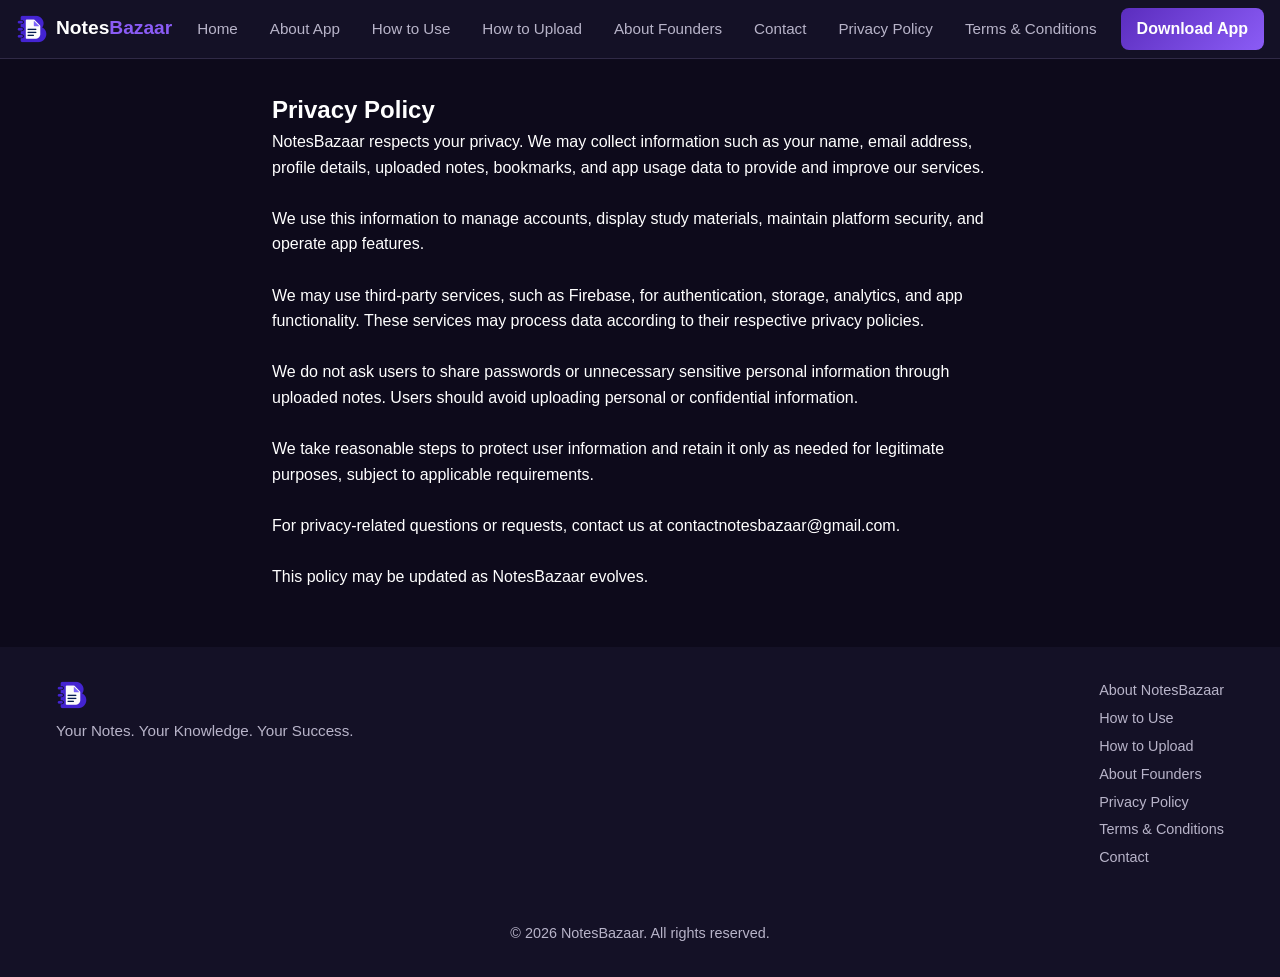
<file: privacy-policy.html>
<!DOCTYPE html>
<html lang="en">
<head>
    <meta charset="UTF-8">
    <meta http-equiv="X-UA-Compatible" content="IE=edge">
    <meta name="viewport" content="width=device-width, initial-scale=1.0">
    <title>Privacy Policy — NotesBazaar</title>
    <link rel="icon" type="image/png" sizes="32x32" href="favicon.png">
    <link rel="icon" type="image/svg+xml" href="favicon.svg">
    <link rel="shortcut icon" href="favicon.ico">
    <link rel="apple-touch-icon" href="apple-touch-icon.png">
    <link rel="stylesheet" href="style.css">
</head>
<body>
    <!-- Navigation Bar (same as index) -->
    <nav class="navbar" id="navbar">
        <div class="nav-left">
            <img src="logo.png" alt="NotesBazaar logo" class="logo">
            <a href="#" class="brand">Notes<span class="highlight">Bazaar</span></a>
        </div>
        <div class="nav-right" id="navLinks">
            <a href="index.html#hero" class="nav-link">Home</a>
            <a href="index.html#about" class="nav-link">About App</a>
            <a href="index.html#howto" class="nav-link">How to Use</a>
            <a href="index.html#upload" class="nav-link">How to Upload</a>
            <a href="index.html#creator" class="nav-link">About Founders</a>
            <a href="index.html#contact" class="nav-link">Contact</a>
            <a href="privacy-policy.html" class="nav-link">Privacy Policy</a>
            <a href="terms-and-conditions.html" class="nav-link">Terms &amp; Conditions</a>
            <a href="https://play.google.com/store/search?q=NotesBazaar&c=apps" class="btn-primary nav-button">Download App</a>
        </div>
        <button class="hamburger" id="hamburger" type="button" aria-label="Open menu" aria-controls="navLinks" aria-expanded="false">
            <span></span><span></span><span></span>
        </button>
    </nav>

    <section class="content-section" style="padding: 2rem; max-width: 800px; margin: auto;">
        <h1>Privacy Policy</h1>
        <pre style="white-space: pre-wrap; font-family: inherit;">
NotesBazaar respects your privacy. We may collect information such as your name, email address, profile details, uploaded notes, bookmarks, and app usage data to provide and improve our services.

We use this information to manage accounts, display study materials, maintain platform security, and operate app features.

We may use third-party services, such as Firebase, for authentication, storage, analytics, and app functionality. These services may process data according to their respective privacy policies.

We do not ask users to share passwords or unnecessary sensitive personal information through uploaded notes. Users should avoid uploading personal or confidential information.

We take reasonable steps to protect user information and retain it only as needed for legitimate purposes, subject to applicable requirements.

For privacy-related questions or requests, contact us at contactnotesbazaar@gmail.com.

This policy may be updated as NotesBazaar evolves.
        </pre>
    </section>

    <!-- Footer (same as index) -->
    <footer class="footer">
        <div class="container footer-container">
            <div class="footer-brand">
                <img src="logo.png" alt="NotesBazaar logo" class="logo">
                <p class="tagline">Your Notes. Your Knowledge. Your Success.</p>
            </div>
            <div class="footer-links">
                <a href="index.html#about">About NotesBazaar</a>
                <a href="index.html#howto">How to Use</a>
                <a href="index.html#upload">How to Upload</a>
                <a href="index.html#creator">About Founders</a>
                <a href="privacy-policy.html">Privacy Policy</a>
                <a href="terms-and-conditions.html">Terms &amp; Conditions</a>
                <a href="index.html#contact">Contact</a>
            </div>
            <div class="footer-copy">
                <p>© <span id="year"></span> NotesBazaar. All rights reserved.</p>
            </div>
        </div>
    </footer>
    <script src="script.js"></script>
</body>
</html>
</file>
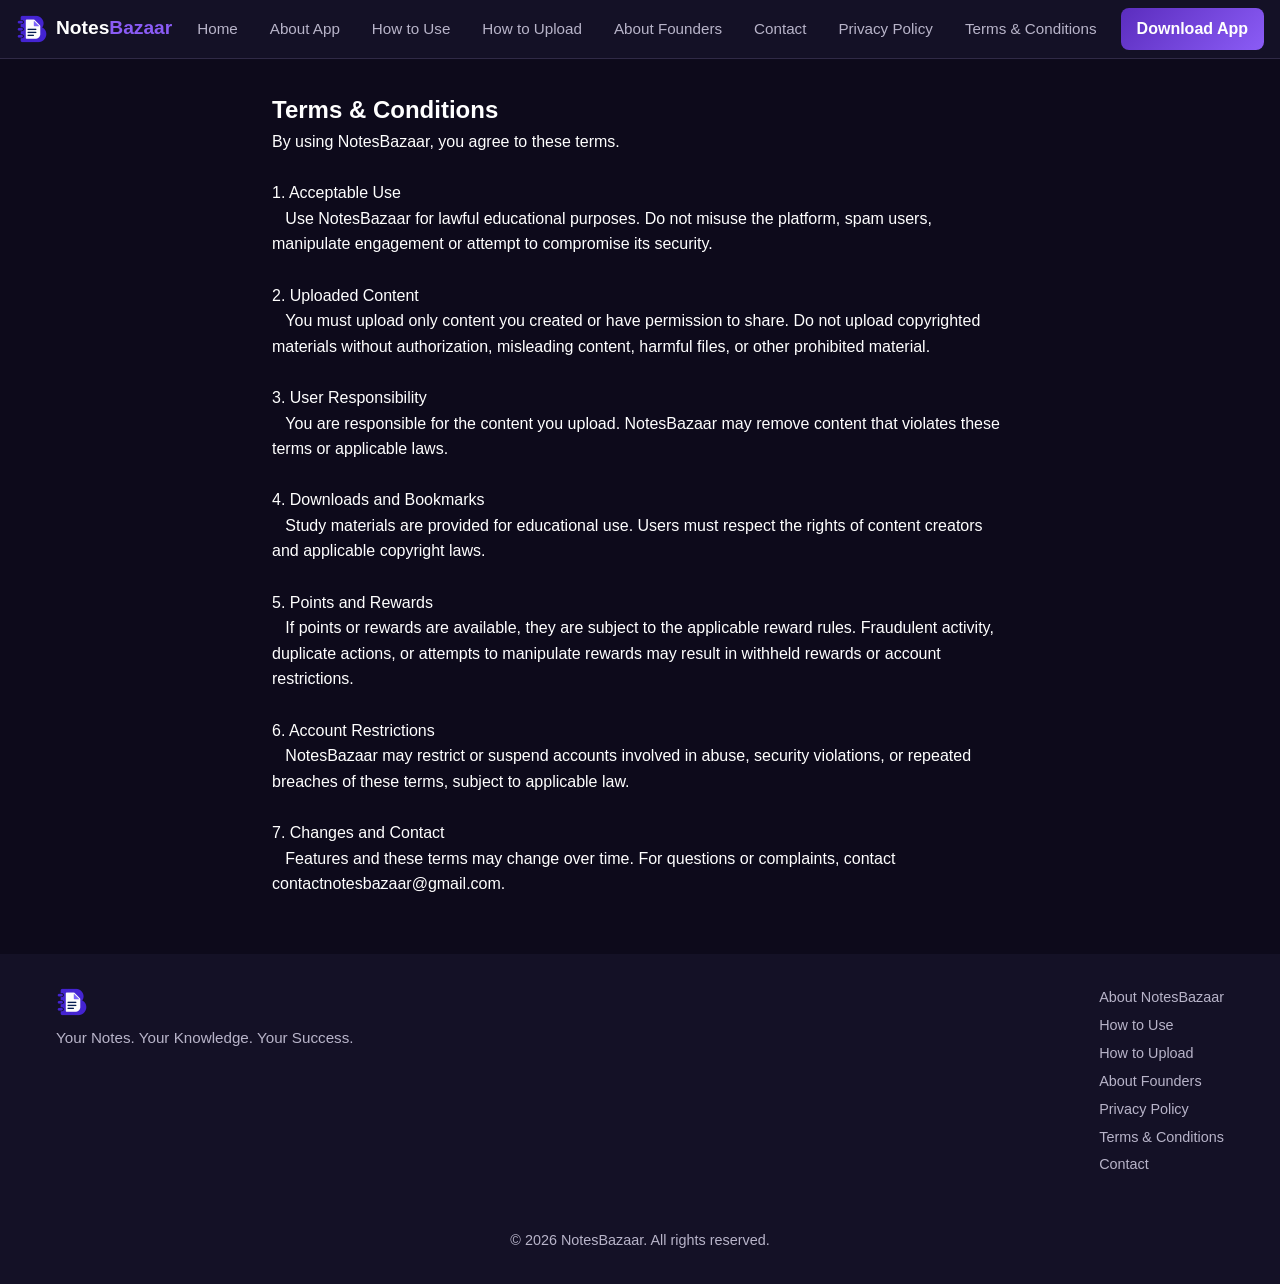
<file: terms-and-conditions.html>
<!DOCTYPE html>
<html lang="en">
<head>
    <meta charset="UTF-8">
    <meta http-equiv="X-UA-Compatible" content="IE=edge">
    <meta name="viewport" content="width=device-width, initial-scale=1.0">
    <title>Terms & Conditions — NotesBazaar</title>
    <link rel="icon" type="image/png" sizes="32x32" href="favicon.png">
    <link rel="icon" type="image/svg+xml" href="favicon.svg">
    <link rel="shortcut icon" href="favicon.ico">
    <link rel="apple-touch-icon" href="apple-touch-icon.png">
    <link rel="stylesheet" href="style.css">
</head>
<body>
    <!-- Navigation Bar (same as index) -->
    <nav class="navbar" id="navbar">
        <div class="nav-left">
            <img src="logo.png" alt="NotesBazaar logo" class="logo">
            <a href="#" class="brand">Notes<span class="highlight">Bazaar</span></a>
        </div>
        <div class="nav-right" id="navLinks">
            <a href="index.html#hero" class="nav-link">Home</a>
            <a href="index.html#about" class="nav-link">About App</a>
            <a href="index.html#howto" class="nav-link">How to Use</a>
            <a href="index.html#upload" class="nav-link">How to Upload</a>
            <a href="index.html#creator" class="nav-link">About Founders</a>
            <a href="index.html#contact" class="nav-link">Contact</a>
            <a href="privacy-policy.html" class="nav-link">Privacy Policy</a>
            <a href="terms-and-conditions.html" class="nav-link">Terms &amp; Conditions</a>
            <a href="https://play.google.com/store/search?q=NotesBazaar&c=apps" class="btn-primary nav-button">Download App</a>
        </div>
        <button class="hamburger" id="hamburger" type="button" aria-label="Open menu" aria-controls="navLinks" aria-expanded="false">
            <span></span><span></span><span></span>
        </button>
    </nav>

    <section class="content-section" style="padding: 2rem; max-width: 800px; margin: auto;">
        <h1>Terms & Conditions</h1>
        <pre style="white-space: pre-wrap; font-family: inherit;">
By using NotesBazaar, you agree to these terms.

1. Acceptable Use
   Use NotesBazaar for lawful educational purposes. Do not misuse the platform, spam users, manipulate engagement or attempt to compromise its security.

2. Uploaded Content
   You must upload only content you created or have permission to share. Do not upload copyrighted materials without authorization, misleading content, harmful files, or other prohibited material.

3. User Responsibility
   You are responsible for the content you upload. NotesBazaar may remove content that violates these terms or applicable laws.

4. Downloads and Bookmarks
   Study materials are provided for educational use. Users must respect the rights of content creators and applicable copyright laws.

5. Points and Rewards
   If points or rewards are available, they are subject to the applicable reward rules. Fraudulent activity, duplicate actions, or attempts to manipulate rewards may result in withheld rewards or account restrictions.

6. Account Restrictions
   NotesBazaar may restrict or suspend accounts involved in abuse, security violations, or repeated breaches of these terms, subject to applicable law.

7. Changes and Contact
   Features and these terms may change over time. For questions or complaints, contact contactnotesbazaar@gmail.com.
        </pre>
    </section>

    <!-- Footer (same as index) -->
    <footer class="footer">
        <div class="container footer-container">
            <div class="footer-brand">
                <img src="logo.png" alt="NotesBazaar logo" class="logo">
                <p class="tagline">Your Notes. Your Knowledge. Your Success.</p>
            </div>
            <div class="footer-links">
                <a href="index.html#about">About NotesBazaar</a>
                <a href="index.html#howto">How to Use</a>
                <a href="index.html#upload">How to Upload</a>
                <a href="index.html#creator">About Founders</a>
                <a href="privacy-policy.html">Privacy Policy</a>
                <a href="terms-and-conditions.html">Terms &amp; Conditions</a>
                <a href="index.html#contact">Contact</a>
            </div>
            <div class="footer-copy">
                <p>© <span id="year"></span> NotesBazaar. All rights reserved.</p>
            </div>
        </div>
    </footer>
    <script src="script.js"></script>
</body>
</html>
</file>
<file: style.css>
/* Base Reset */
* {
  margin: 0;
  padding: 0;
  box-sizing: border-box;
}

html {
  scroll-behavior: smooth;
}

body {
  font-family: 'Inter', sans-serif;
  background-color: #0D0A1B; /* Main background */
  color: #FFFFFF; /* Main text */
  line-height: 1.6;
}

a { color: inherit; text-decoration: none; }

.container { max-width: 1200px; margin: 0 auto; padding: 0 1rem; }

/* Utility */
.btn-primary {
  display: inline-block;
  background: linear-gradient(135deg, #5B2DBE, #8B5CF6);
  color: #FFFFFF;
  padding: 0.75rem 1.5rem;
  border: none;
  border-radius: 8px;
  font-weight: 600;
  cursor: pointer;
  transition: transform 0.2s;
}

.btn-primary:hover { transform: translateY(-2px); }

.btn-outline {
  display: inline-block;
  border: 2px solid #5B2DBE;
  color: #5B2DBE;
  padding: 0.75rem 1.5rem;
  border-radius: 8px;
  font-weight: 600;
  background: transparent;
  cursor: pointer;
  transition: background 0.2s, color 0.2s;
}

.btn-outline:hover {
  background: rgba(91,45,190,0.1);
  color: #8B5CF6;
}

/* Navbar */
.navbar {
  position: sticky;
  top: 0;
  background: #141126; /* Secondary background */
  display: flex;
  justify-content: space-between;
  align-items: center;
  padding: 0.5rem 1rem;
  z-index: 1000;
  border-bottom: 1px solid #302A46;
}

.nav-left { display: flex; align-items: center; gap: 0.5rem; }
.logo { width: 32px; height: 32px; object-fit: contain; vertical-align: middle; }
.brand { font-size: 1.2rem; font-weight: 600; color: #FFFFFF; }
.brand .highlight { color: #8B5CF6; }

.nav-right { display: flex; align-items: center; gap: 1rem; }
.nav-link { color: #B8B4C9; font-size: 0.95rem; padding: 0.5rem; transition: color 0.2s; }
.nav-link:hover, .nav-link.active { color: #FFFFFF; }
.nav-button { padding: 0.5rem 1rem; }

.hamburger {
  display: none;
  flex-direction: column;
  justify-content: center;
  align-items: center;
  gap: 5px;
  width: 40px;
  height: 40px;
  cursor: pointer;
  background: transparent;
  border: none;
  border-radius: 8px;
  padding: 6px;
  color: inherit;
  font: inherit;
  transition: background-color 0.2s ease;
  user-select: none;
  -webkit-tap-highlight-color: transparent;
}

.hamburger:hover,
.hamburger:focus-visible {
  background: rgba(139, 92, 246, 0.15);
  outline: none;
}

.hamburger span {
  display: block;
  width: 22px;
  height: 2px;
  background: #FFFFFF;
  border-radius: 2px;
  transition: transform 0.3s ease, opacity 0.2s ease;
  transform-origin: center;
}

.hamburger.active span:nth-child(1) {
  transform: translateY(7px) rotate(45deg);
}

.hamburger.active span:nth-child(2) {
  opacity: 0;
  transform: scaleX(0);
}

.hamburger.active span:nth-child(3) {
  transform: translateY(-7px) rotate(-45deg);
}

/* Hero */
.hero { padding: 4rem 0; background: #0D0A1B; }
.hero .container { position: relative; display: flex; flex-wrap: wrap; gap: 2rem; align-items: center; }
.hero-left { position: relative; z-index: 1; flex: 1 1 400px; }
/* .badge removed as per new design */
.hero-title { font-size: 2.5rem; margin: 0.5rem 0; color: #FFFFFF; }
.hero-text { font-size: 1rem; margin-bottom: 1.5rem; color: #B8B4C9; }
.hero-buttons { display: flex; gap: 1rem; margin-bottom: 1rem; }
.hero-features span { display: inline-block; margin-right: 1rem; font-size: 0.9rem; color: #8B5CF6; }

/* Phone mockup */
.phone-mockup {
  position: relative;
  width: 260px;
  height: 520px;
  background: #19162B; /* Card background */
  border-radius: 24px;
  box-shadow: 0 4px 12px rgba(0,0,0,0.5);
  overflow: hidden;
}
.phone-screen {
  padding: 1rem;
  height: 85%;
}
.search-bar input {
  width: 100%;
  padding: 0.5rem;
  border: 1px solid #302A46;
  border-radius: 8px;
  background: #141126;
  color: #B8B4C9;
}
.chips { margin: 0.5rem 0; display: flex; flex-wrap: wrap; gap: 0.3rem; }
.chip { background: #5B2DBE; color: #FFFFFF; padding: 0.2rem 0.5rem; border-radius: 12px; font-size: 0.75rem; }
.trending-list { list-style: none; margin-top: 0.5rem; }
.trending-list li { padding: 0.3rem 0; border-bottom: 1px solid #302A46; color: #B8B4C9; font-size: 0.85rem; }
.phone-bottom-nav {
  position: absolute;
  bottom: 0;
  width: 100%;
  height: 10%;
  background: #5B2DBE;
  display: flex; justify-content: space-around; align-items: center;
}

/* About Section */
.about { padding: 3rem 0; background: #141126; }
.section-title { font-size: 2rem; margin-bottom: 0.5rem; color: #FFFFFF; }
.section-subtitle { font-size: 1.2rem; color: #B8B4C9; margin-bottom: 1rem; }
.features-grid { display: grid; grid-template-columns: repeat(auto-fit, minmax(250px,1fr)); gap: 1.5rem; margin-top: 2rem; }
.feature-card {
  background: #19162B;
  padding: 1.5rem;
  border-radius: 12px;
  border: 1px solid #302A46;
  text-align: center;
  transition: transform 0.2s, box-shadow 0.2s;
}
.feature-card:hover { transform: translateY(-4px); box-shadow: 0 6px 12px rgba(0,0,0,0.4); }
.feature-card .icon { font-size: 2rem; margin-bottom: 0.5rem; }

/* Howto Section */
.howto { padding: 3rem 0; background: #0D0A1B; }
.steps-grid { display: grid; grid-template-columns: repeat(auto-fit, minmax(200px,1fr)); gap: 1.5rem; margin-top: 2rem; }
.step-card {
  background: #19162B;
  border: 1px solid #302A46;
  border-radius: 12px;
  padding: 1.5rem;
  text-align: center;
  transition: transform 0.2s, box-shadow 0.2s, border-color 0.2s;
}
.step-card:hover {
  transform: translateY(-4px);
  border-color: #8B5CF6;
  box-shadow: 0 6px 12px rgba(139,92,246,0.2);
}
.step-number { font-size: 2rem; font-weight: 700; color: #8B5CF6; }
.step-icon { font-size: 2rem; margin: 0.5rem 0; }

/* Message from Founder Section */
.founder-message {
  padding: 4.5rem 0;
  background: #141126;
  position: relative;
  border-top: 1px solid #251F3D;
  border-bottom: 1px solid #251F3D;
}

.message-card {
  max-width: 860px;
  margin: 0 auto;
  background: linear-gradient(145deg, #19162B 0%, #1c1536 100%);
  border: 1px solid #3d3460;
  border-radius: 20px;
  padding: 3rem 2.5rem;
  text-align: center;
  position: relative;
  box-shadow: 0 16px 40px rgba(0, 0, 0, 0.4), 0 0 40px rgba(139, 92, 246, 0.12);
  transition: transform 0.3s ease, border-color 0.3s ease, box-shadow 0.3s ease;
}

.message-card:hover {
  transform: translateY(-3px);
  border-color: #8B5CF6;
  box-shadow: 0 20px 48px rgba(0, 0, 0, 0.5), 0 0 50px rgba(139, 92, 246, 0.2);
}

.quote-badge {
  width: 56px;
  height: 56px;
  margin: 0 auto 1.25rem;
  border-radius: 50%;
  background: linear-gradient(135deg, #5B2DBE, #8B5CF6);
  display: flex;
  align-items: center;
  justify-content: center;
  box-shadow: 0 0 22px rgba(139, 92, 246, 0.45);
}

.quote-mark {
  font-family: Georgia, serif;
  font-size: 2.8rem;
  line-height: 1;
  color: #FFFFFF;
  margin-top: 10px;
}

.founder-message .section-title {
  font-size: 2rem;
  margin-bottom: 1.5rem;
  color: #FFFFFF;
}

.message-quote {
  margin: 0 0 2rem;
  padding: 0;
}

.message-quote p {
  font-size: 1.15rem;
  line-height: 1.85;
  color: #E2DFEE;
  font-style: italic;
  font-weight: 400;
  margin: 0;
}

.message-author {
  display: inline-flex;
  align-items: center;
  gap: 1rem;
  text-align: left;
  padding-top: 1.5rem;
  border-top: 1px solid #302A46;
}

.author-avatar {
  width: 50px;
  height: 50px;
  border-radius: 50%;
  background: linear-gradient(135deg, #5B2DBE, #8B5CF6);
  color: #FFFFFF;
  font-weight: 700;
  font-size: 1.15rem;
  display: flex;
  align-items: center;
  justify-content: center;
  border: 2px solid #8B5CF6;
  box-shadow: 0 0 14px rgba(139, 92, 246, 0.35);
  flex-shrink: 0;
}

.author-meta {
  display: flex;
  flex-direction: column;
}

.author-name {
  font-size: 1.15rem;
  color: #FFFFFF;
  font-weight: 600;
}

.author-title {
  font-size: 0.85rem;
  color: #8B5CF6;
  font-weight: 500;
  letter-spacing: 0.5px;
}

@media (max-width: 768px) {
  .founder-message {
    padding: 3rem 0;
  }
  .message-card {
    padding: 2rem 1.25rem;
  }
  .message-quote p {
    font-size: 1.05rem;
    line-height: 1.7;
  }
  .founder-message .section-title {
    font-size: 1.65rem;
  }
}

/* Founders Section */
.creator { padding: 4rem 0; background: #0D0A1B; }
.founders-grid {
  display: grid;
  grid-template-columns: repeat(auto-fit, minmax(290px, 1fr));
  gap: 2rem;
  margin-top: 2rem;
}
.founder-card {
  background: #19162B;
  border: 1px solid #302A46;
  border-radius: 16px;
  padding: 2.25rem 2rem;
  display: flex;
  flex-direction: column;
  align-items: center;
  text-align: center;
  transition: transform 0.25s ease, border-color 0.25s ease, box-shadow 0.25s ease;
}
.founder-card:hover {
  transform: translateY(-4px);
  border-color: #8B5CF6;
  box-shadow: 0 12px 28px rgba(139, 92, 246, 0.18);
}
.founder-avatar {
  width: 100px;
  height: 100px;
  border-radius: 50%;
  margin-bottom: 1.25rem;
  position: relative;
  overflow: hidden;
  display: flex;
  align-items: center;
  justify-content: center;
  border: 3px solid #8B5CF6;
  box-shadow: 0 0 18px rgba(139, 92, 246, 0.35);
  background: linear-gradient(135deg, #5B2DBE, #8B5CF6);
  flex-shrink: 0;
}
.founder-avatar img {
  width: 100%;
  height: 100%;
  object-fit: cover;
}
.founder-avatar .avatar-fallback {
  display: flex;
  align-items: center;
  justify-content: center;
  width: 100%;
  height: 100%;
  font-size: 1.75rem;
  font-weight: 700;
  color: #FFFFFF;
  letter-spacing: 1px;
}
.founder-info {
  display: flex;
  flex-direction: column;
  align-items: center;
}
.founder-info h3 {
  font-size: 1.35rem;
  color: #FFFFFF;
  margin-bottom: 0.3rem;
}
.founder-info .role {
  font-size: 0.9rem;
  color: #8B5CF6;
  font-weight: 600;
  margin-bottom: 0.9rem;
  text-transform: uppercase;
  letter-spacing: 0.8px;
}
.founder-info .bio {
  color: #B8B4C9;
  font-size: 0.95rem;
  line-height: 1.6;
  margin-bottom: 1.25rem;
}
.founder-info .social-links {
  display: flex;
  gap: 0.75rem;
}
.founder-info .social-links a {
  display: inline-flex;
  align-items: center;
  justify-content: center;
  width: 36px;
  height: 36px;
  border-radius: 50%;
  background: rgba(139, 92, 246, 0.12);
  color: #B8B4C9;
  border: 1px solid #302A46;
  transition: color 0.2s, background-color 0.2s, border-color 0.2s, transform 0.2s;
}
.founder-info .social-links a:hover {
  color: #FFFFFF;
  background: #5B2DBE;
  border-color: #8B5CF6;
  transform: translateY(-2px);
}
.connect-btn { margin-top: 1rem; display: inline-block; }

/* Download CTA */
.download { padding: 3rem 0; background: #141126; text-align: center; }
.cta-btn { font-size: 1.1rem; }

/* Contact Section */
.contact { padding: 3rem 0; background: #0D0A1B; }
.contact-card { background: #19162B; padding: 1.5rem; border-radius: 12px; border: 1px solid #302A46; }

/* Footer */
.footer { padding: 2rem 0; background: #141126; color: #B8B4C9; font-size: 0.9rem; }
.footer-container { display: flex; flex-wrap: wrap; gap: 2rem; justify-content: space-between; }
.footer-brand .tagline { margin-top: 0.5rem; font-size: 0.95rem; }
.footer-links a { display: block; color: #B8B4C9; margin-bottom: 0.3rem; }
.footer-copy { width: 100%; text-align: center; margin-top: 1rem; }

/* Back to top */
#backToTop {
  position: fixed;
  bottom: 2rem;
  right: 2rem;
  background: #5B2DBE;
  color: #FFFFFF;
  border: none;
  border-radius: 50%;
  width: 40px;
  height: 40px;
  font-size: 1.2rem;
  cursor: pointer;
  display: none;
  align-items: center;
  justify-content: center;
}

/* Responsive */
@media (max-width: 768px) {
  .hamburger {
    display: flex;
  }

  .nav-right {
    display: flex;
    flex-direction: column;
    align-items: stretch;
    position: absolute;
    top: 100%;
    left: 0;
    right: 0;
    width: 100%;
    background: #141126;
    border-top: 1px solid #302A46;
    border-bottom: 1px solid #302A46;
    box-shadow: 0 16px 30px rgba(0, 0, 0, 0.6);
    padding: 0 1.25rem;
    gap: 0.25rem;
    max-height: 0;
    opacity: 0;
    visibility: hidden;
    overflow: hidden;
    transition: max-height 0.35s ease, opacity 0.25s ease, visibility 0.35s ease, padding 0.35s ease;
  }

  .nav-right.active {
    max-height: 85vh;
    opacity: 1;
    visibility: visible;
    overflow-y: auto;
    padding: 1rem 1.25rem 1.5rem;
  }

  .nav-link {
    display: block;
    padding: 0.75rem 1rem;
    border-radius: 8px;
    font-size: 1rem;
    color: #B8B4C9;
    transition: background-color 0.2s ease, color 0.2s ease;
  }

  .nav-link:hover,
  .nav-link:focus,
  .nav-link.active {
    background: rgba(139, 92, 246, 0.15);
    color: #FFFFFF;
  }

  .nav-button {
    margin-top: 0.5rem;
    text-align: center;
    width: 100%;
    display: block;
  }

  .hero .container, .creator-container { flex-direction: column; }
  .hero-right { order: -1; }
}

/* Reduced motion */
@media (prefers-reduced-motion: reduce) {
  *, *::before, *::after { transition: none !important; }
  .step-card:hover { transform: none; }
}
</file>
